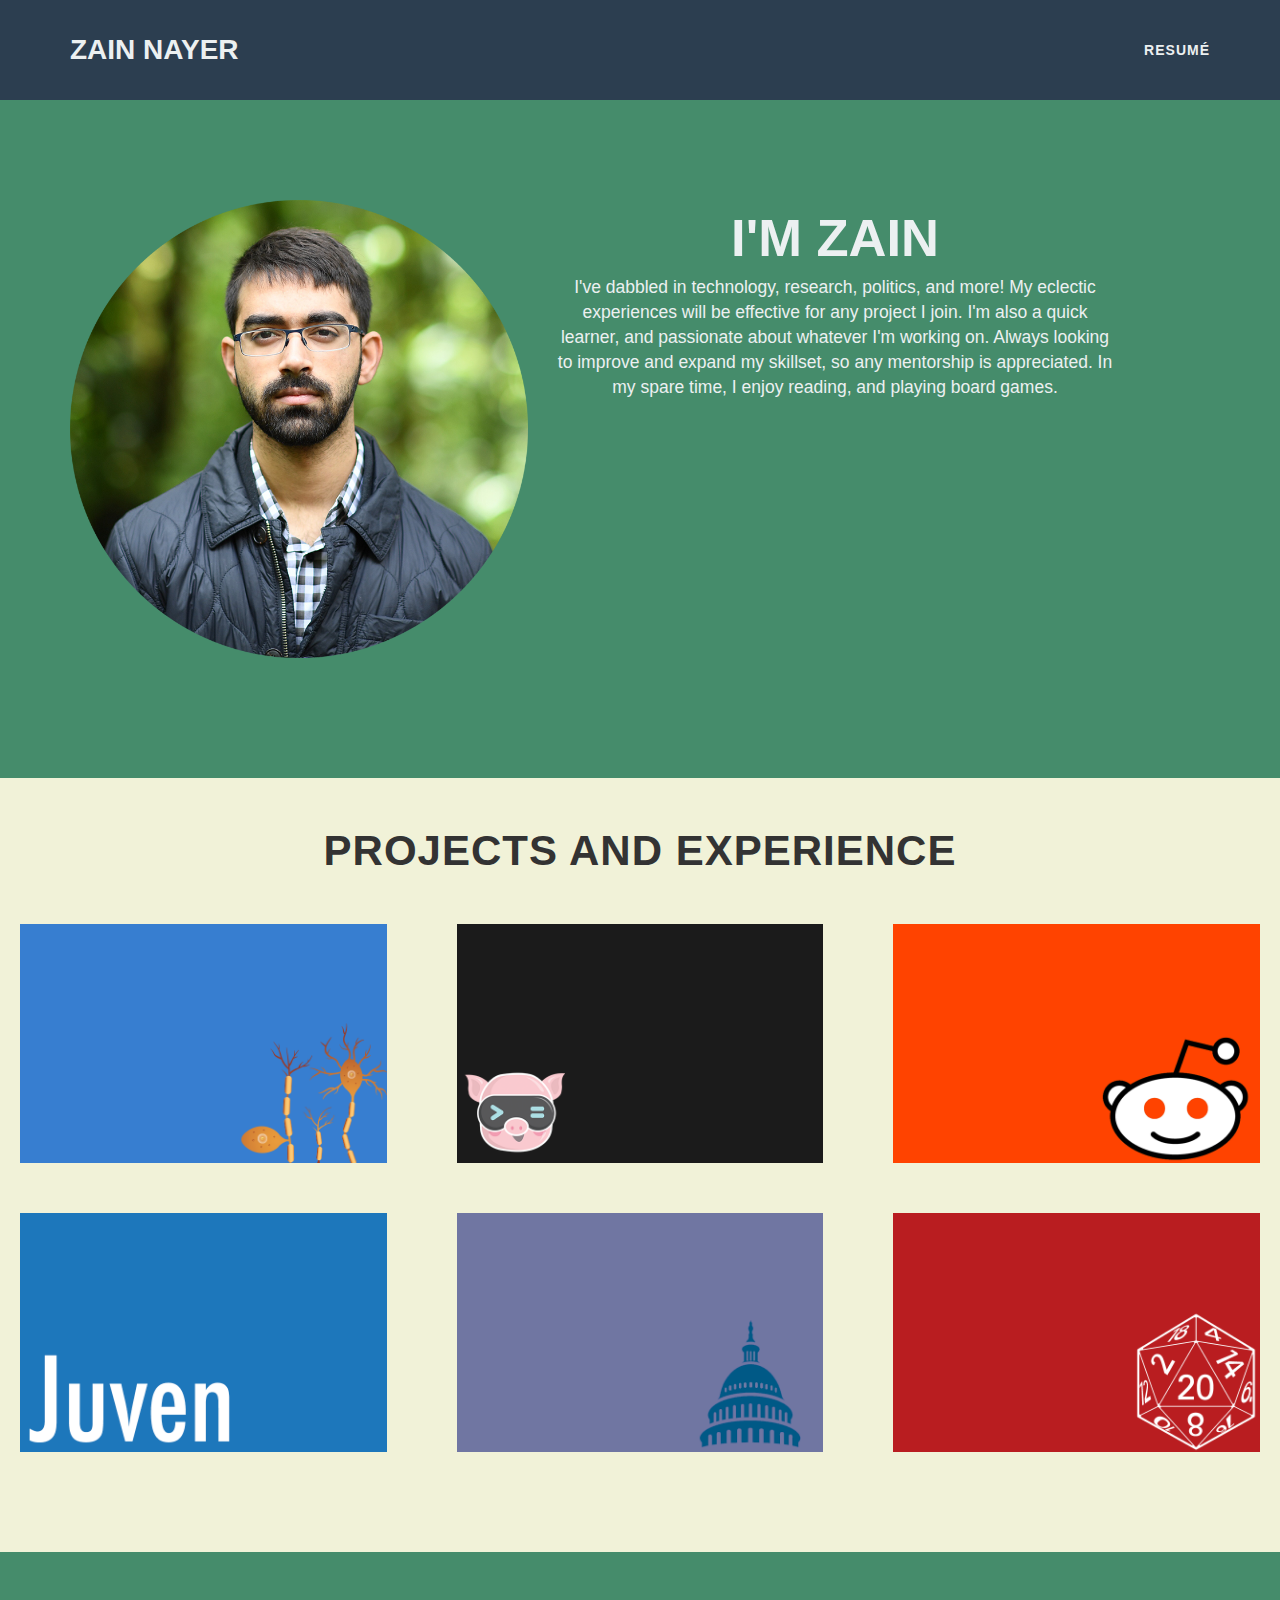
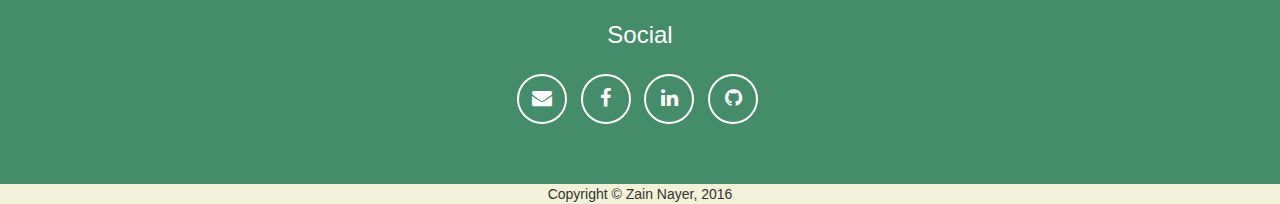
<file: index.html>
<!DOCTYPE html>
<html lang="en">

  <!-- START HEAD -->  
  <head>
    <meta charset="utf-8">
    <meta http-equiv="X-UA-Compatible" content="IE=edge">
    <meta name="viewport" content="width=device-width, initial-scale=1">
    <meta name="description" content="">
    <meta name="author" content="zain nayer">
    <!-- The above 3 meta tags *must* come first in the head; any other head content must come *after* these tags -->
    <title>Zain Nayer</title>

    <!-- Bootstrap -->
    <link href="css/bootstrap.min.css" rel="stylesheet">
    <link href="css/personal.css" rel="stylesheet">
    <link rel="stylesheet" href="https://maxcdn.bootstrapcdn.com/font-awesome/4.4.0/css/font-awesome.min.css">
    <!-- HTML5 Shim and Respond.js IE8 support of HTML5 elements and media queries -->
    <!-- WARNING: Respond.js doesn't work if you view the page via file:// -->
    <!--[if lt IE 9]>
      <script src="https://oss.maxcdn.com/html5shiv/3.7.2/html5shiv.min.js"></script>
      <script src="https://oss.maxcdn.com/respond/1.4.2/respond.min.js"></script>
    <![endif]-->
  </head>

  <!-- START BODY -->
  <body>

  <!-- Navigation -->
    <nav class="navbar navbar-inverse navbar-static-top navbar-custom" role="navigation">
        <div class="container">
            <!-- Brand and toggle get grouped for better mobile display -->
            <div class="navbar-header">
                <button type="button" class="navbar-toggle collapsed" data-toggle="collapse" data-target="#bs-example-navbar-collapse-1">
                    <span class="sr-only">Toggle navigation</span>
                    <span class="icon-bar"></span>
                    <span class="icon-bar"></span>
                    <span class="icon-bar"></span>
                </button>
                <a class="navbar-brand" href="#">Zain Nayer</a>
            </div>
            <!-- Collect the nav links, forms, and other content for toggling -->
            <div class="collapse navbar-collapse" id="bs-example-navbar-collapse-1">
                <ul class="nav navbar-nav navbar-right">
                    <li>
                        <a href="files/NayerZainResume2017.pdf">Resumé</a>
                    </li>
                </ul>
            </div>
            <!-- /.navbar-collapse -->
        </div>
        <!-- /.container -->
    </nav>
    

    <!-- Page Content --> 

    <!-- Bio -->
    <header>
    <div class="container">
        <div class="row">
            <div class="col-md-5">
                <img class="img-responsive" src="img/profile.png" alt="">
            </div>
            <div class="col-md-6">
                <div class="intro-text">
                <span class="name">I'm Zain</span>
                <span class="skills">I've dabbled in technology, research, politics, and more! My eclectic experiences will be effective for any project I join. I'm also a quick learner, and passionate about whatever I'm working on. Always looking to improve and expand my skillset, so any mentorship is appreciated.

                In my spare time, I enjoy reading, and playing board games.</span>
                <!-- <button type="button" class="btn btn-primary">Download Resume</button> -->
                </div>
            </div>
        </div>
    </div>
    </header>

    <!-- Grid -->
    <section>
    <div class="containter">
        <!-- Grid Title -->
        <div class="row">
            <div class="col-lg-12 text-center">
                <h2>
                Projects and Experience
                </h2>
            </div>
        </div>
        <!-- Grid Begins -->
        <div class="row">
            <div class="col-sm-4 grid-item">
                <div class="hovereffect">
                    <img class="img-responsive" src="img/vraut.png" alt="">
                    <div class="overlay">
                    <h2>VRAUT</h2>
                        <p> 
                            Acronym for "Virtual Reality Alcohol Treatment." A treatment program that reinforces behavior to avoid drinking.
                        </p> 
                    </div>
                </div>
            </div>
            <div class="col-sm-4 grid-item">
                <div class="hovereffect">
                    <img class="img-responsive" src="img/mes.png" alt="">
                    <div class="overlay">
                    <h2>Project Aether</h2>
                        <p> 
                            An Element Manipulating VR Game
                        </p> 
                        <p>
                        <a href="http://moreequalstudios.com/">Website</a>
                        </p>
                    </div>
                </div>
            </div>
            <div class="col-sm-4 grid-item">
                <div class="hovereffect">
                    <img class="img-responsive" src="img/reddit.png" alt="">
                    <div class="overlay">
                    <h2>Reddit Timed Poster</h2>
                        <p> 
                            Allows posting specified links at a specific time, so you can post at peak hours without physically posting. Makes hitting the front page easy.
                        </p> 
                        <p>
                            For personal use. 
                        </p>
                    </div>
                </div>
            </div>
            <div class="col-sm-4 grid-item">
                <div class="hovereffect">
                    <img class="img-responsive" src="img/juven.png" alt="">
                    <div class="overlay">
                    <h2>Laboratory Coordinator</h2>
                        <p> 
                            Directed double blind clinical study on effects of Juven on diabetic foot ulcers. 
                        </p> 
                    </div>
                </div>
            </div>
            <div class="col-sm-4 grid-item">
                <div class="hovereffect">
                    <img class="img-responsive" src="img/senate.png" alt="">
                    <div class="overlay">
                    <h2>Legal Intern</h2>
                        <p> 
                            Interned under Harry Reid, conducting research on various topics and writing reports on political hearings.
                        </p> 
                    </div>
                </div>
            </div>
            <div class="col-sm-4 grid-item">
                <div class="hovereffect">
                    <img class="img-responsive" src="img/dnd.png" alt="">
                    <div class="overlay">
                    <h2>SpellThief DB</h2>
                        <p> 
                            SpellThief DB aims to scrape the D&D basic rules for spells and output them in a parseable file for use in other programs. 
                        </p> 
                        <p>
                            Currently in progress.
                        </p> 
                    </div>
                </div>
            </div>
        </div>
        
    </div>
    </section>

    <!-- About Section -->

    <section class="about">
      <div class="container">
        <div class="row">
                <div class="col-lg-12 text-center">
                    <h3>Social</h3>
                    <ul class="list-inline">
                            <li>
                                <a href="mailto:znayer@zainnayer.com" class="btn-social btn-outline"><i class="fa fa-envelope" aria-hidden="true"></i></a>
                            </li>
                            <li>
                                <a href="https://www.facebook.com/znayer0" class="btn-social btn-outline"><i class="fa fa-facebook"></i></a>
                            </li>
                            <li>
                                <a href="https://www.linkedin.com/in/zain-nayer-3b8218b8/" class="btn-social btn-outline"><i class="fa fa-linkedin"></i></a>
                            </li>
                            <li>
                                <a href="https://github.com/znayer" class="btn-social btn-outline"><i class="fa fa-github"></i></a>
                            </li>
                    </ul>
                </div>
        </div>
      </div>
    </section>

        <!-- Footer -->
    <footer class="text-center">
        <!-- <div class="footer-above">
            <div class="container">
                <div class="row">
                    <div class="footer-col col-md-4">
                        <h3>Location</h3>
                        <p>1493 Silver Ave.
                            <br>San Francisco, CA 94134</p>
                    </div>
                    <div class="footer-col col-md-4">
                        <h3>Around the Web</h3>
                    </div>
                </div>
            </div>
        </div> -->
        <div class="footer-below">
            <div class="container">
                <div class="row">
                    <div class="col-md-12">
                        Copyright &copy; Zain Nayer, 2016
                    </div>
                </div>
            </div>
        </div>
    </footer>

    

    <!-- jQuery (necessary for Bootstrap's JavaScript plugins) -->
    <script src="https://ajax.googleapis.com/ajax/libs/jquery/1.12.4/jquery.min.js"></script>
    <!-- Include all compiled plugins (below), or include individual files as needed -->
    <script src="js/bootstrap.min.js"></script>
  </body>
</html>
</file>
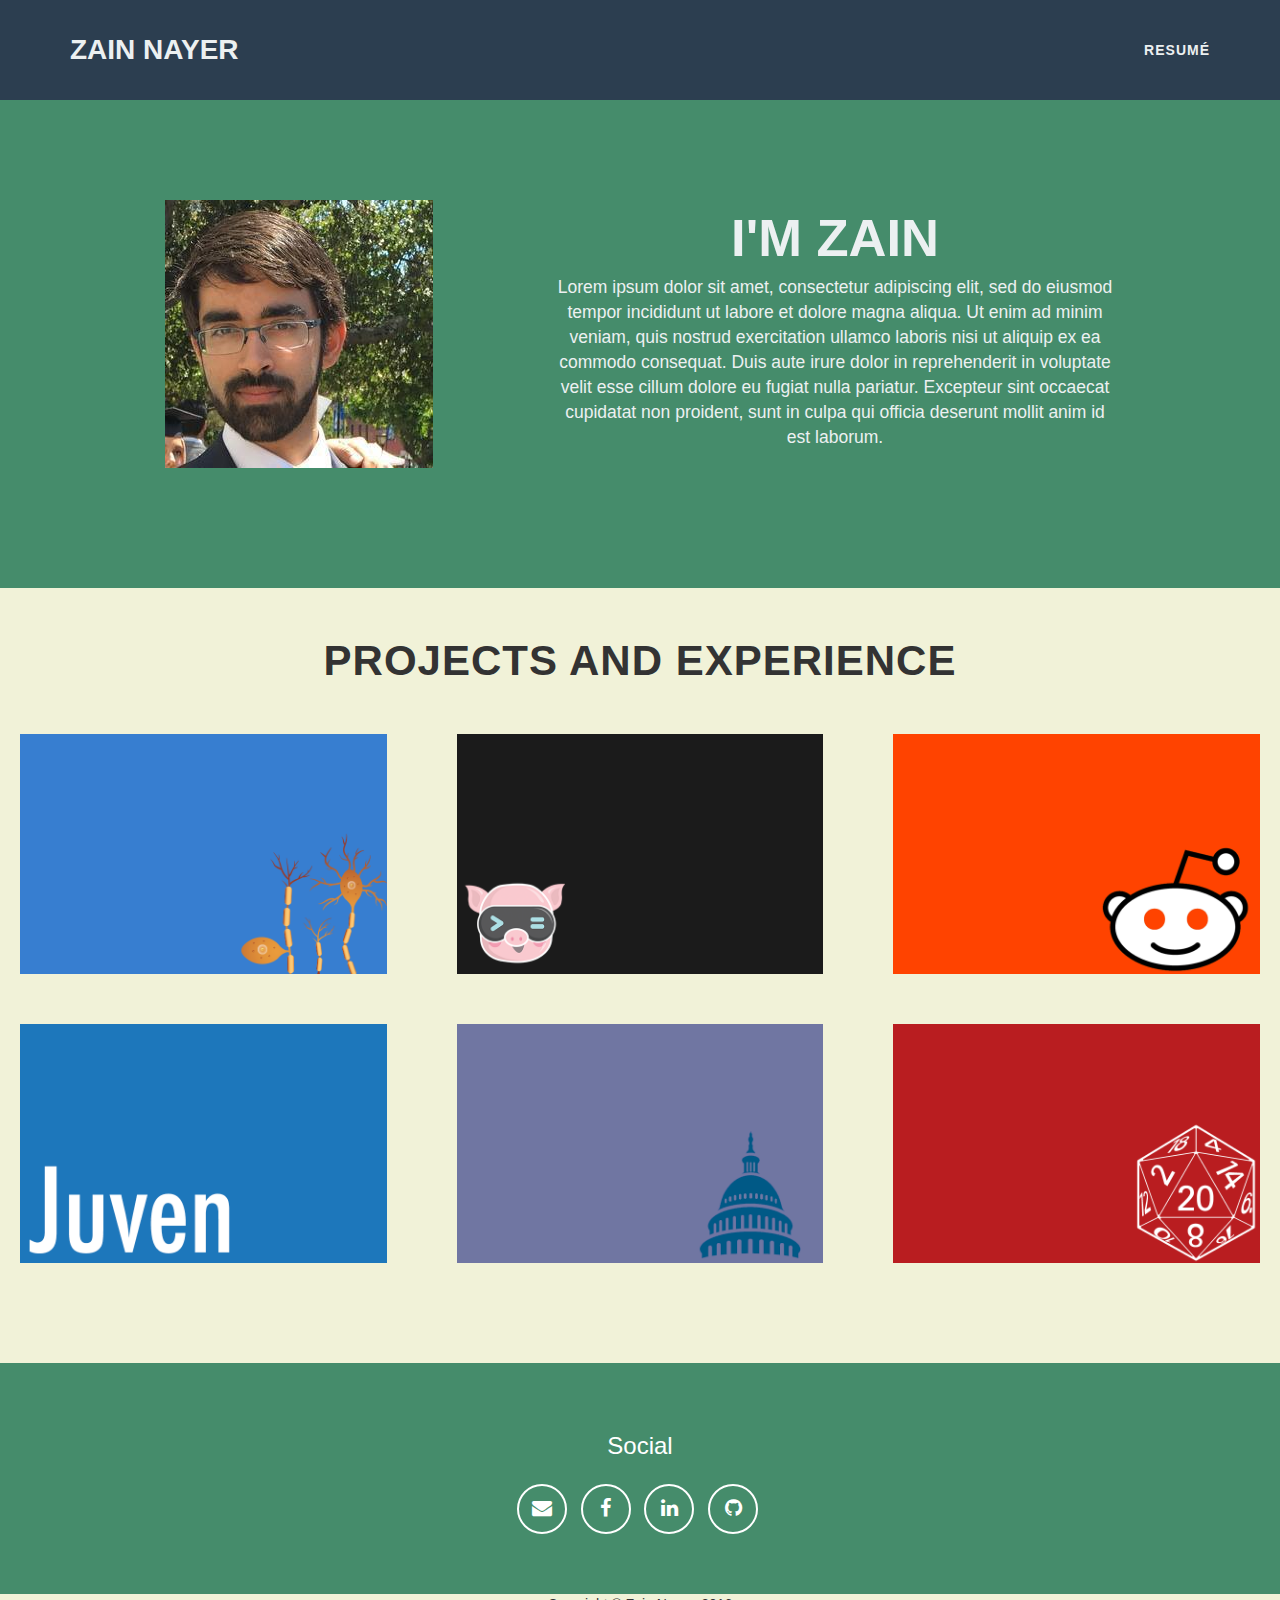
<file: site.html>
<!DOCTYPE html>
<html lang="en">

  <!-- START HEAD -->  
  <head>
    <meta charset="utf-8">
    <meta http-equiv="X-UA-Compatible" content="IE=edge">
    <meta name="viewport" content="width=device-width, initial-scale=1">
    <meta name="description" content="">
    <meta name="author" content="zain nayer">
    <!-- The above 3 meta tags *must* come first in the head; any other head content must come *after* these tags -->
    <title>Zain Nayer</title>

    <!-- Bootstrap -->
    <link href="css/bootstrap.min.css" rel="stylesheet">
    <link href="css/personal.css" rel="stylesheet">
    <link rel="stylesheet" href="https://maxcdn.bootstrapcdn.com/font-awesome/4.4.0/css/font-awesome.min.css">
    <!-- HTML5 Shim and Respond.js IE8 support of HTML5 elements and media queries -->
    <!-- WARNING: Respond.js doesn't work if you view the page via file:// -->
    <!--[if lt IE 9]>
      <script src="https://oss.maxcdn.com/html5shiv/3.7.2/html5shiv.min.js"></script>
      <script src="https://oss.maxcdn.com/respond/1.4.2/respond.min.js"></script>
    <![endif]-->
  </head>

  <!-- START BODY -->
  <body>

	<!-- Navigation -->
    <nav class="navbar navbar-inverse navbar-static-top navbar-custom" role="navigation">
        <div class="container">
            <!-- Brand and toggle get grouped for better mobile display -->
            <div class="navbar-header">
                <button type="button" class="navbar-toggle collapsed" data-toggle="collapse" data-target="#bs-example-navbar-collapse-1">
                    <span class="sr-only">Toggle navigation</span>
                    <span class="icon-bar"></span>
                    <span class="icon-bar"></span>
                    <span class="icon-bar"></span>
                </button>
                <a class="navbar-brand" href="#">Zain Nayer</a>
            </div>
            <!-- Collect the nav links, forms, and other content for toggling -->
            <div class="collapse navbar-collapse" id="bs-example-navbar-collapse-1">
                <ul class="nav navbar-nav navbar-right">
                    <li>
                        <a href="files/NayerZainResume2017.pdf">Resumé</a>
                    </li>
                </ul>
            </div>
            <!-- /.navbar-collapse -->
        </div>
        <!-- /.container -->
    </nav>
    

    <!-- Page Content --> 

    <!-- Bio -->
    <header>
    <div class="container">
        <div class="row">
            <div class="col-md-5">
                <img class="img-responsive" src="img/profile.jpeg" alt="">
            </div>
            <div class="col-md-6">
                <div class="intro-text">
                <span class="name">I'm Zain</span>
                <span class="skills">Lorem ipsum dolor sit amet, consectetur adipiscing elit, sed do eiusmod tempor incididunt ut labore et dolore magna aliqua. Ut enim ad minim veniam, quis nostrud exercitation ullamco laboris nisi ut aliquip ex ea commodo consequat. Duis aute irure dolor in reprehenderit in voluptate velit esse cillum dolore eu fugiat nulla pariatur. Excepteur sint occaecat cupidatat non proident, sunt in culpa qui officia deserunt mollit anim id est laborum.</span>
                <!-- <button type="button" class="btn btn-primary">Download Resume</button> -->
                </div>
            </div>
        </div>
    </div>
    </header>

    <!-- Grid -->
    <section>
    <div class="containter">
        <!-- Grid Title -->
        <div class="row">
            <div class="col-lg-12 text-center">
                <h2>
                Projects and Experience
                </h2>
            </div>
        </div>
        <!-- Grid Begins -->
        <div class="row">
            <div class="col-sm-4 grid-item">
                <div class="hovereffect">
                    <img class="img-responsive" src="img/vraut.png" alt="">
                    <div class="overlay">
                    <h2>VRAUT</h2>
                        <p> 
                            Acronym for "Virtual Reality Alcohol Treatment." A treatment program that reinforces behavior to avoid drinking.
                        </p> 
                    </div>
                </div>
            </div>
            <div class="col-sm-4 grid-item">
                <div class="hovereffect">
                    <img class="img-responsive" src="img/mes.png" alt="">
                    <div class="overlay">
                    <h2>Project Aether</h2>
                        <p> 
                            An Element Manipulating VR Game
                        </p> 
                        <p>
                        <a href="http://moreequalstudios.com/">Website</a>
                        </p>
                    </div>
                </div>
            </div>
            <div class="col-sm-4 grid-item">
                <div class="hovereffect">
                    <img class="img-responsive" src="img/reddit.png" alt="">
                    <div class="overlay">
                    <h2>Reddit Timed Poster</h2>
                        <p> 
                            Allows posting specified links at a specific time, so you can post at peak hours without physically posting. Makes hitting the front page easy.
                        </p> 
                        <p>
                            For personal use. 
                        </p>
                    </div>
                </div>
            </div>
            <div class="col-sm-4 grid-item">
                <div class="hovereffect">
                    <img class="img-responsive" src="img/juven.png" alt="">
                    <div class="overlay">
                    <h2>Laboratory Coordinator</h2>
                        <p> 
                            Directed double blind clinical study on effects of Juven on diabetic foot ulcers. 
                        </p> 
                    </div>
                </div>
            </div>
            <div class="col-sm-4 grid-item">
                <div class="hovereffect">
                    <img class="img-responsive" src="img/senate.png" alt="">
                    <div class="overlay">
                    <h2>Legal Intern</h2>
                        <p> 
                            Interned under Harry Reid, conducting research on various topics and writing reports on political hearings.
                        </p> 
                    </div>
                </div>
            </div>
            <div class="col-sm-4 grid-item">
                <div class="hovereffect">
                    <img class="img-responsive" src="img/dnd.png" alt="">
                    <div class="overlay">
                    <h2>SpellThief DB</h2>
                        <p> 
                            SpellThief DB aims to scrape the D&D basic rules for spells and output them in a parseable file for use in other programs. 
                        </p> 
                        <p>
                            Currently in progress.
                        </p> 
                    </div>
                </div>
            </div>
        </div>
        
    </div>
    </section>

    <!-- About Section -->

    <section class="about">
    	<div class="container">
    		<div class="row">
                <div class="col-lg-12 text-center">
                    <h3>Social</h3>
                    <ul class="list-inline">
                            <li>
                                <a href="mailto:znayer@zainnayer.com" class="btn-social btn-outline"><i class="fa fa-envelope" aria-hidden="true"></i></a>
                            </li>
                            <li>
                                <a href="https://www.facebook.com/znayer0" class="btn-social btn-outline"><i class="fa fa-facebook"></i></a>
                            </li>
                            <li>
                                <a href="https://www.linkedin.com/in/zain-nayer-3b8218b8/" class="btn-social btn-outline"><i class="fa fa-linkedin"></i></a>
                            </li>
                            <li>
                                <a href="https://github.com/znayer" class="btn-social btn-outline"><i class="fa fa-github"></i></a>
                            </li>
                    </ul>
                </div>
    		</div>
    	</div>
    </section>

        <!-- Footer -->
    <footer class="text-center">
        <!-- <div class="footer-above">
            <div class="container">
                <div class="row">
                    <div class="footer-col col-md-4">
                        <h3>Location</h3>
                        <p>1493 Silver Ave.
                            <br>San Francisco, CA 94134</p>
                    </div>
                    <div class="footer-col col-md-4">
                        <h3>Around the Web</h3>
                    </div>
                </div>
            </div>
        </div> -->
        <div class="footer-below">
            <div class="container">
                <div class="row">
                    <div class="col-md-12">
                        Copyright &copy; Zain Nayer, 2016
                    </div>
                </div>
            </div>
        </div>
    </footer>

    

    <!-- jQuery (necessary for Bootstrap's JavaScript plugins) -->
    <script src="https://ajax.googleapis.com/ajax/libs/jquery/1.12.4/jquery.min.js"></script>
    <!-- Include all compiled plugins (below), or include individual files as needed -->
    <script src="js/bootstrap.min.js"></script>
  </body>
</html>
</file>
<file: css/personal.css>
/*
Personal Website Template 
by Zain Nayer
*/

body {
    /* Required padding for .navbar-fixed-top. Change if height of navigation changes. */
    background-color: #F1F2D8;
    overflow-x: hidden;
}

header {
  text-align: center;
  background: #458C6B;
  color: #ECF0F1;
}
header .container {
  padding-top: 50px;
  padding-bottom: 50px;
}
header img {
  display: block;
  margin: 0 auto 20px;
}
header .intro-text .name {
  display: block;
  font-family: "Montserrat", "Helvetica Neue", Helvetica, Arial, sans-serif;
  text-transform: uppercase;
  font-weight: 700;
  font-size: 2em;
  
}
header .intro-text .skills {
  font-size: 1.25em;
  font-weight: 300;
}

@media (min-width: 768px) {
  header .container {
    padding-top: 100px;
    padding-bottom: 100px;
  }
  header .intro-text .name {
    font-size: 3.75em;
  }
  header .intro-text .skills {
    font-size: 1.25em;
  }
}

.navbar {

    margin-bottom: 0px;
}

.navbar-custom {
  background: #2C3E50;
  font-family: "Montserrat", "Helvetica", Helvetica, Arial, sans-serif;
  text-transform: uppercase;
  font-weight: 600;
  border: none;
}

.navbar-custom a:focus {
  outline: none;
}
.navbar-custom .navbar-brand {
  color: #ECF0F1;
}
.navbar-custom .navbar-brand:hover,
.navbar-custom .navbar-brand:focus,
.navbar-custom .navbar-brand:active,
.navbar-custom .navbar-brand.active {
  color: #ECF0F1;
}
.navbar-custom .navbar-nav {
  letter-spacing: 1px;
}
.navbar-custom .navbar-nav li a {
  color: #ECF0F1;
}
.navbar-custom .navbar-nav li a:hover {
  color: #E74C3C;
  outline: none;
}
.navbar-custom .navbar-nav li a:focus,
.navbar-custom .navbar-nav li a:active {
  color: #E74C3C;
}
.navbar-custom .navbar-nav li.active a {
  color: white;
  background: #E74C3C;
}
.navbar-custom .navbar-nav li.active a:hover,
.navbar-custom .navbar-nav li.active a:focus,
.navbar-custom .navbar-nav li.active a:active {
  color: white;
  background: #E74C3C;
}
.navbar-custom .navbar-toggle {
  color: white;
  text-transform: uppercase;
  font-size: 10px;
  border-color: white;
}
.navbar-custom .navbar-toggle:hover,
.navbar-custom .navbar-toggle:focus {
  background-color: #E74C3C;
  color: white;
  border-color: #E74C3C;
}

@media (min-width: 768px) {
  .navbar-custom {
    padding: 25px 0;
    -webkit-transition: padding 0.3s;
    -moz-transition: padding 0.3s;
    transition: padding 0.3s;
  }
  .navbar-custom .navbar-brand {
    font-size: 2em;
    -webkit-transition: all 0.3s;
    -moz-transition: all 0.3s;
    transition: all 0.3s;
  }
  .navbar-custom.affix {
    padding: 10px 0;
  }
  .navbar-custom.affix .navbar-brand {
    font-size: 1.5em;
  }
}




/* Portfolio test */

section {
  padding: 50px 0;
}
section h2 {
  margin: 0;
  font-size: 3em;
  padding-bottom: 50px;
  letter-spacing: 1px;
  text-transform: uppercase;
  font-weight: 600;
}
section.about {
  background: #458C6B;
  color: white;
}
@media (max-width: 767px) {
  section {
    padding-top: 50px 0;
  }
  section.first {
    padding-top: 75px;
  }
}

.grid-item {
	padding-right: 35px;
	padding-left: 35px;
	padding-bottom: 50px;
}

.hovereffect {
  width: 100%;
  height: 100%;
  float: left;
  overflow: hidden;
  position: relative;
  text-align: center;
  cursor: default;
  background: #2C3E50;
  /*margin: 0 0 15px;
  right: 0;*/
}

.hovereffect .overlay {
  position: absolute;
  overflow: hidden;
  width: 80%;
  height: 80%;
  left: 10%;
  top: 10%;
  border-bottom: 1px solid #FFF;
  border-top: 1px solid #FFF;
  -webkit-transition: opacity 0.35s, -webkit-transform 0.35s;
  transition: opacity 0.35s, transform 0.35s;
  -webkit-transform: scale(0,1);
  -ms-transform: scale(0,1);
  transform: scale(0,1);
}

.hovereffect:hover .overlay {
  opacity: 1;
  filter: alpha(opacity=100);
  -webkit-transform: scale(1);
  -ms-transform: scale(1);
  transform: scale(1);
}

.hovereffect img {
  display: block;
  position: relative;
  -webkit-transition: all 0.35s;
  transition: all 0.35s;
}

.hovereffect:hover img {
  opacity: 0.4;
  filter: alpha(opacity=40);
  -webkit-transform: translate3d(0,0,0);
  transform: translate3d(0,0,0);
}

.hovereffect h2 {
  text-transform: uppercase;
  text-align: center;
  position: relative;
  font-size: 17px;
  background-color: transparent;
  color: #FFF;
  padding: 1em 0;
  opacity: 0;
  filter: alpha(opacity=0);
  -webkit-transition: opacity 0.35s, -webkit-transform 0.35s;
  transition: opacity 0.35s, transform 0.35s;
  -webkit-transform: translate3d(0,-100%,0);
  transform: translate3d(0,-100%,0);
}

.hovereffect a {
  color: #FFF;
  padding: 1em 0;
  opacity: 0;
  filter: alpha(opacity=0);
  -webkit-transition: opacity 0.35s, -webkit-transform 0.35s;
  transition: opacity 0.35s, transform 0.35s;
  -webkit-transform: translate3d(0,100%,0);
  transform: translate3d(0,100%,0);
}

.hovereffect p {
  color: #ECF0F1;
  font-weight: 600;
  padding: 1em 0;
  opacity: 0;
  filter: alpha(opacity=0);
  -webkit-transition: opacity 0.35s, -webkit-transform 0.35s;
  transition: opacity 0.35s, transform 0.35s;
  -webkit-transform: translate3d(0,100%,0);
  transform: translate3d(0,100%,0);;
}

.hovereffect:hover a, .hovereffect:hover p, .hovereffect:hover h2 {
  opacity: 1;
  filter: alpha(opacity=100);
  -webkit-transform: translate3d(0,0,0);
  transform: translate3d(0,0,0);
}

.btn-outline {
  color: white;
  font-size: 20px;
  border: solid 2px white;
  background: transparent;
  transition: all 0.3s ease-in-out;
  margin-top: 15px;
}

.btn-outline:hover,
.btn-outline:focus,
.btn-outline:active,
.btn-outline.active {
  color: #E74C3C;
  background: white;
  border: solid 2px white;
}

.btn-social {
  display: inline-block;
  height: 50px;
  width: 50px;
  border: 2px solid white;
  border-radius: 100%;
  text-align: center;
  font-size: 20px;
  line-height: 45px;
}

.glyphicon {
  padding-top: 12px;
}

footer .footer-above {
  background-color: #2C3E50;
  color: #ECF0F1;
}
</file>
